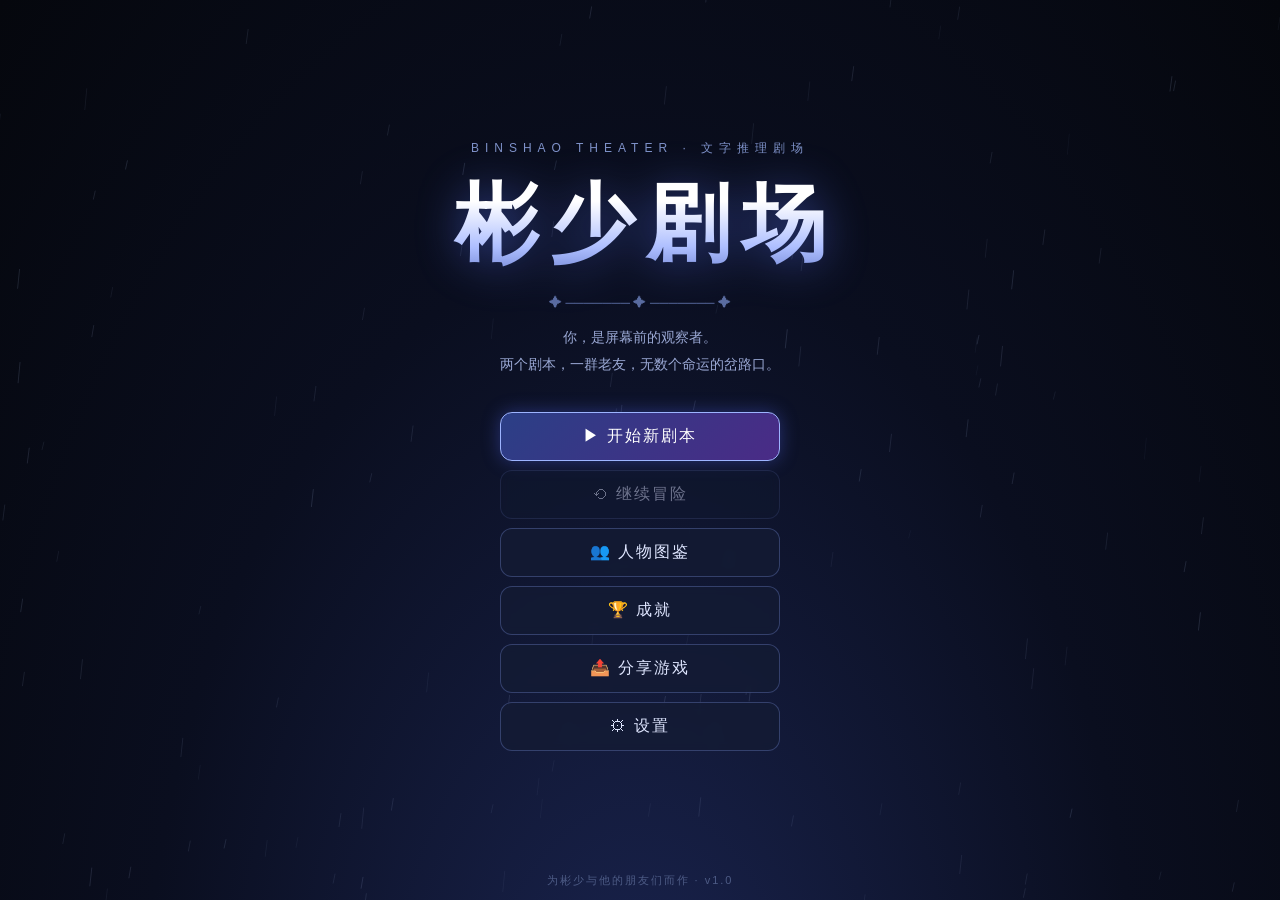
<file: index.html>
<!DOCTYPE html>
<html lang="zh-CN">
<head>
<meta charset="UTF-8">
<meta name="viewport" content="width=device-width, initial-scale=1.0, maximum-scale=1.0, user-scalable=no, viewport-fit=cover">
<meta name="theme-color" content="#0a0e1a">
<title>彬少剧场 · 双面剧本</title>
<link rel="icon" href="data:image/svg+xml,%3Csvg xmlns='http://www.w3.org/2000/svg' viewBox='0 0 100 100'%3E%3Ccircle cx='50' cy='50' r='46' fill='%231a2340'/%3E%3Ctext x='50' y='68' font-size='52' text-anchor='middle' fill='%23ffd76a'%3E彬%3C/text%3E%3C/svg%3E">
<link rel="stylesheet" href="css/style.css?v=14">
<link rel="manifest" href="manifest.webmanifest">
<link rel="apple-touch-icon" href="icon-192.png">
<meta name="apple-mobile-web-app-capable" content="yes">
<meta name="mobile-web-app-capable" content="yes">
<meta name="apple-mobile-web-app-status-bar-style" content="black-translucent">
</head>
<body>
<div id="app">

  <!-- ======== 标题画面 ======== -->
  <div id="titleScreen" class="screen">
    <canvas id="titleFx"></canvas>
    <div class="title-inner">
      <div class="title-sub">BINSHAO THEATER · 文字推理剧场</div>
      <h1 class="title-main">彬少剧场</h1>
      <div class="title-divider">✦ ─────── ✦ ─────── ✦</div>
      <div class="title-desc">你，是屏幕前的观察者。<br>两个剧本，一群老友，无数个命运的岔路口。</div>
      <div class="title-menu">
        <button class="btn-menu primary" id="btnNew">▶ 开始新剧本</button>
        <button class="btn-menu" id="btnContinue">⟲ 继续冒险</button>
        <button class="btn-menu" id="btnGallery">👥 人物图鉴</button>
        <button class="btn-menu" id="btnAch">🏆 成就</button>
        <button class="btn-menu" id="btnShare">📤 分享游戏</button>
        <button class="btn-menu" id="btnSettings">⚙ 设置</button>
      </div>
      <div class="title-foot">为彬少与他的朋友们而作 · v1.0</div>
    </div>
  </div>

  <!-- ======== 剧本选择 ======== -->
  <div id="storySelect" class="screen hidden">
    <div class="select-head">
      <button class="btn-back" id="btnSelectBack">‹ 返回</button>
      <h2>选择你的剧本</h2>
    </div>
    <div class="story-cards">
      <div class="story-card" id="cardStory1">
        <div class="card-tag">剧本 Ⅰ · 推理</div>
        <div class="card-title">雷雨山庄<br>杀人事件</div>
        <div class="card-desc">暴雨封路的山顶别墅，密室中的尸体，六个人，<br>其中一个是凶手。<br><span class="card-hint">「真相只有一个——但通往它的路布满谎言。」</span></div>
        <div class="card-meta">📖 悬疑推理 · 多结局 · 终幕推理问答</div>
      </div>
      <div class="story-card" id="cardStory2">
        <div class="card-tag">剧本 Ⅱ · 冒险</div>
        <div class="card-title">深渊回响</div>
        <div class="card-desc">一张爷爷的旧地图，一座沉入地底三百年的古城，<br>一口据说能回答任何问题的巨钟。<br><span class="card-hint">「如果回声真的会回答——你想问什么？」</span></div>
        <div class="card-meta">🗺️ 团队探险 · 解谜 · 三种结局</div>
      </div>
    </div>
    <div class="select-warn" id="clearWarning">🔓 两个剧本均可直接开始，祝你玩得开心。</div>
  </div>

  <!-- ======== 游戏主画面 ======== -->
  <div id="gameScreen" class="screen hidden">
    <div id="bgLayer"></div>
    <canvas id="rainLayer"></canvas>
    <div id="stage"></div>
    <canvas id="fxLayer"></canvas>
    <div id="vignette"></div>
    <div id="letterboxTop" class="letterbox"></div>
    <div id="letterboxBottom" class="letterbox"></div>

    <div id="topBar">
      <button class="icon-btn" id="btnPause" title="菜单">☰</button>
      <div class="top-title" id="topTitle"></div>
      <button class="icon-btn" id="btnNotebook" title="笔记">📓<span class="badge" id="clueBadge"></span></button>
      <button class="icon-btn" id="btnLog" title="记录">📜</button>
      <button class="icon-btn" id="btnAuto" title="自动">⏩</button>
    </div>

    <div id="dialogueBox">
      <div id="namePlate"></div>
      <div id="dialogueText"></div>
      <div id="nextArrow">▼</div>
      <div id="clickHint">点击任意处继续</div>
    </div>

    <div id="choicePanel" class="hidden"></div>
    <div id="quizPanel" class="hidden"></div>
    <div id="cgCard" class="hidden"><div class="cg-ch"></div><div class="cg-title"></div><div class="cg-tap">点击继续</div></div>
    <div id="toastWrap"></div>
  </div>

  <!-- ======== 结局画面 ======== -->
  <div id="endingScreen" class="screen hidden">
    <canvas id="endingFx"></canvas>
    <div class="ending-inner">
      <div class="ending-rank" id="endingRank"></div>
      <div class="ending-title" id="endingTitle"></div>
      <div class="ending-lines" id="endingLines"></div>
      <div class="ending-rel" id="endingRel"></div>
      <div class="ending-stats" id="endingStats"></div>
      <div class="ending-btns">
        <button class="btn-menu" id="btnEndRetry">↺ 从最近的章节重来</button>
        <button class="btn-menu primary" id="btnEndTitle">⌂ 返回标题</button>
      </div>
    </div>
  </div>

  <!-- ======== 覆盖面板 ======== -->
  <div id="notebookPanel" class="panel hidden">
    <div class="panel-head"><h3>📓 彬少的推理笔记</h3><button class="btn-close" id="btnNotebookClose">✕</button></div>
    <div class="panel-tabs">
      <button class="ptab active" data-tab="clues">线索</button>
      <button class="ptab" data-tab="status">状态</button>
      <button class="ptab" data-tab="ach">成就</button>
    </div>
    <div class="panel-body" id="notebookBody"></div>
  </div>

  <div id="logPanel" class="panel hidden">
    <div class="panel-head"><h3>📜 对话记录</h3><button class="btn-close" id="btnLogClose">✕</button></div>
    <div class="panel-body" id="logBody"></div>
  </div>

  <div id="pauseMenu" class="panel small hidden">
    <div class="panel-head"><h3>☰ 菜单</h3><button class="btn-close" id="btnPauseClose">✕</button></div>
    <div class="pause-btns">
      <button class="btn-menu" id="btnPResume">▶ 继续游戏</button>
      <button class="btn-menu" id="btnPSave">💾 保存进度</button>
      <button class="btn-menu" id="btnPLoad">📂 读取进度</button>
      <button class="btn-menu" id="btnPSettings">⚙ 设置</button>
      <button class="btn-menu danger" id="btnPQuit">⌂ 回到标题</button>
    </div>
    <div id="saveSlots"></div>
  </div>

  <div id="settingsPanel" class="panel small hidden">
    <div class="panel-head"><h3>⚙ 设置</h3><button class="btn-close" id="btnSettingsClose">✕</button></div>
    <div class="setting-row"><label>文字速度</label><div class="seg" id="segSpeed">
      <button data-v="0">慢</button><button data-v="1" class="on">标准</button><button data-v="2">快</button><button data-v="3">瞬间</button>
    </div></div>
    <div class="setting-row"><label>音效 / 音乐</label><div class="seg" id="segSound">
      <button data-v="1" class="on">开</button><button data-v="0">关</button>
    </div></div>
    <div class="setting-row"><label>特效 (低配设备可关)</label><div class="seg" id="segFx">
      <button data-v="1" class="on">开</button><button data-v="0">关</button>
    </div></div>
    <div class="setting-note">设置即时生效并自动保存。</div>
  </div>

  <div id="galleryPanel" class="panel hidden">
    <div class="panel-head"><h3>👥 人物图鉴</h3><button class="btn-close" id="btnGalleryClose">✕</button></div>
    <div class="panel-body" id="galleryBody"></div>
  </div>

  <div id="achPanel" class="panel hidden">
    <div class="panel-head"><h3>🏆 成就</h3><button class="btn-close" id="btnAchClose">✕</button></div>
    <div class="panel-body" id="achBody"></div>
  </div>

</div>
<script src="js/art.js?v=14"></script>
<script src="js/audio.js?v=14"></script>
<script src="js/effects.js?v=14"></script>
<script src="js/characters.js?v=14"></script>
<script src="js/engine.js?v=14"></script>
<script src="js/story1.js?v=14"></script>
<script src="js/story2.js?v=14"></script>
<script src="js/main.js?v=14"></script>
<script>
/* PWA：Service Worker 注册（仅在 https / localhost 生效，普通双击打开会静默跳过） */
if ('serviceWorker' in navigator && (location.protocol === 'https:' || location.hostname === '127.0.0.1' || location.hostname === 'localhost')) {
  addEventListener('load', function () {
    navigator.serviceWorker.register('sw.js').catch(function () {});
  });
}
</script>
</body>
</html>
</file>
<file: css/style.css>
/* ============ 彬少剧场 · 全局样式 ============ */
* { margin:0; padding:0; box-sizing:border-box; -webkit-tap-highlight-color:transparent; }
html, body { height:100%; overflow:hidden; }
body {
  font-family: "PingFang SC","Microsoft YaHei","微软雅黑","Noto Sans SC",sans-serif;
  background:#05070d; color:#e8ecf5; user-select:none;
  -webkit-user-select:none; touch-action:manipulation;
}
#app { position:fixed; inset:0; width:100%; height:100vh; height:100dvh; overflow:hidden; }
.hidden { display:none !important; }
.screen { position:absolute; inset:0; }

button { font-family:inherit; cursor:pointer; border:none; background:none; color:inherit; }

/* ============ 通用按钮 ============ */
.btn-menu {
  display:block; width:280px; max-width:82vw; margin:9px auto; padding:13px 20px;
  background:rgba(20,28,52,.78); border:1px solid rgba(140,165,255,.28);
  border-radius:12px; color:#dfe6ff; font-size:16px; letter-spacing:2px;
  transition:all .2s; backdrop-filter:blur(4px);
}
.btn-menu:hover, .btn-menu:active { background:rgba(60,80,150,.55); border-color:#8ca5ff; transform:translateY(-1px); }
.btn-menu.primary { background:linear-gradient(135deg,#2b3f86,#4a2b86); border-color:#9db4ff; color:#fff; box-shadow:0 0 18px rgba(90,110,255,.35); }
.btn-menu.danger { border-color:rgba(255,110,110,.4); color:#ffb9b9; }
.btn-back { padding:8px 16px; border-radius:10px; background:rgba(30,40,70,.6); border:1px solid rgba(140,165,255,.3); font-size:14px; }

/* ============ 标题画面 ============ */
#titleScreen { background:radial-gradient(ellipse at 50% 120%, #1a2450 0%, #0a0e1f 55%, #05070d 100%); }
#titleFx { position:absolute; inset:0; width:100%; height:100%; }
.title-inner { position:absolute; inset:0; display:flex; flex-direction:column; align-items:center; justify-content:center; text-align:center; padding:20px; animation:fadeIn 1.4s; }
.title-sub { font-size:12px; letter-spacing:6px; color:#7f92c9; margin-bottom:10px; }
.title-main { font-size:clamp(46px,10vw,84px); font-weight:900; letter-spacing:12px; text-indent:12px;
  background:linear-gradient(180deg,#fff 30%,#aebfff 70%,#6a7ecf); -webkit-background-clip:text; background-clip:text; color:transparent;
  filter:drop-shadow(0 4px 22px rgba(90,120,255,.45)); }
.title-divider { color:#5a6ca0; margin:14px 0; font-size:13px; }
.title-desc { font-size:14px; color:#9aa8d4; line-height:1.9; margin-bottom:26px; }
.title-menu { width:100%; }
.title-foot { position:absolute; bottom:calc(12px + env(safe-area-inset-bottom)); width:100%; text-align:center; font-size:11px; color:#4d5b85; letter-spacing:2px; }

/* ============ 剧本选择 ============ */
#storySelect { background:linear-gradient(180deg,#0b1020,#141b33); overflow-y:auto; padding:max(16px, env(safe-area-inset-top)) 16px 40px; }
.select-head { display:flex; align-items:center; gap:14px; margin:8px auto 22px; max-width:960px; }
.select-head h2 { font-size:22px; letter-spacing:4px; color:#cdd8ff; }
.story-cards { display:flex; gap:22px; justify-content:center; flex-wrap:wrap; max-width:1000px; margin:0 auto; }
.story-card {
  flex:1 1 320px; max-width:430px; min-height:330px; padding:26px 24px; border-radius:18px; position:relative; overflow:hidden;
  border:1px solid rgba(140,165,255,.25); background:linear-gradient(160deg,rgba(30,40,80,.9),rgba(16,22,44,.95));
  transition:all .25s; animation:riseIn .6s backwards;
}
.story-card:nth-child(2){ animation-delay:.12s; }
.story-card:hover, .story-card:active { transform:translateY(-6px); border-color:#9db4ff; box-shadow:0 14px 40px rgba(60,80,200,.35); }
#cardStory1 { background:linear-gradient(160deg,rgba(50,32,64,.92),rgba(18,14,32,.96)); }
#cardStory2 { background:linear-gradient(160deg,rgba(18,48,66,.92),rgba(10,22,34,.96)); }
.card-tag { display:inline-block; font-size:12px; letter-spacing:3px; padding:4px 12px; border-radius:20px; background:rgba(120,140,255,.18); color:#aabaff; margin-bottom:14px; }
.card-title { font-size:32px; font-weight:900; letter-spacing:4px; line-height:1.35; margin-bottom:14px;
  background:linear-gradient(90deg,#fff,#ffd76a); -webkit-background-clip:text; background-clip:text; color:transparent; }
#cardStory2 .card-title { background:linear-gradient(90deg,#fff,#6ee7ff); -webkit-background-clip:text; background-clip:text; }
.card-desc { font-size:14px; color:#b9c4e8; line-height:2; }
.card-hint { display:block; margin-top:10px; color:#8a96c9; font-size:13px; }
.card-meta { margin-top:18px; font-size:12px; color:#7683b3; }
.select-warn { text-align:center; margin-top:26px; font-size:13px; color:#7683b3; }

/* ============ 游戏画面 ============ */
#gameScreen { background:#000; }
#bgLayer { position:absolute; inset:0; transition:opacity .6s; }
#bgLayer svg { width:100%; height:100%; display:block; }
#rainLayer { position:absolute; inset:0; width:100%; height:100%; pointer-events:none; opacity:0; transition:opacity 1s; z-index:3; }
#stage { position:absolute; inset:0; z-index:4; pointer-events:none; }
#fxLayer { position:absolute; inset:0; width:100%; height:100%; pointer-events:none; z-index:6; }
#vignette { position:absolute; inset:0; pointer-events:none; z-index:5;
  background:radial-gradient(ellipse at center, transparent 55%, rgba(0,0,0,.5) 100%); }

.letterbox { position:absolute; left:0; right:0; height:0; background:#000; z-index:7; transition:height .8s cubic-bezier(.4,0,.2,1); }
#letterboxTop { top:0; } #letterboxBottom { bottom:0; }
.cinema .letterbox { height:7vh; }

#app.shake1 { animation:shakeA .1s 8; } #app.shake2 { animation:shakeA .07s 14; } #app.shake3 { animation:shakeB .05s 20; }
@keyframes shakeA { 0%,100%{transform:translate(0,0)} 25%{transform:translate(-7px,4px)} 50%{transform:translate(6px,-5px)} 75%{transform:translate(-4px,-3px)} }
@keyframes shakeB { 0%,100%{transform:translate(0,0)} 25%{transform:translate(-12px,8px)} 50%{transform:translate(11px,-9px)} 75%{transform:translate(-8px,-6px)} }
#app.flashwhite #bgLayer, #app.flashwhite #stage { filter:brightness(4) saturate(.3); }

/* ---- 顶栏 ---- */
#topBar { position:absolute; top:0; left:0; right:0; z-index:20; display:flex; align-items:center; gap:8px;
  padding:calc(8px + env(safe-area-inset-top)) 12px 8px;
  background:linear-gradient(180deg,rgba(0,0,0,.55),transparent); }
.top-title { flex:1; text-align:center; font-size:12px; letter-spacing:3px; color:rgba(220,228,255,.55); }
.icon-btn { position:relative; width:40px; height:40px; border-radius:11px; font-size:18px;
  background:rgba(15,22,44,.72); border:1px solid rgba(140,165,255,.22); color:#cdd8ff; transition:all .2s; }
.icon-btn:hover { background:rgba(50,70,130,.8); }
.icon-btn.active { border-color:#ffd76a; color:#ffd76a; }
.badge { position:absolute; top:-5px; right:-5px; min-width:18px; height:18px; padding:0 4px; border-radius:9px;
  background:#e5533d; color:#fff; font-size:11px; line-height:18px; font-weight:700; }

/* ---- 立绘 ---- */
.sprite { position:absolute; bottom:0; width:23vw; max-width:300px; min-width:150px;
  transform:translateX(-50%); transition:all .45s cubic-bezier(.3,0,.2,1), filter .3s;
  filter:brightness(.42) saturate(.6); z-index:4; }
.sprite svg { width:100%; display:block; filter:drop-shadow(0 6px 14px rgba(0,0,0,.55)); }
.sprite.speaking { filter:brightness(1.05) saturate(1.05); z-index:5; }
.sprite.dim { filter:brightness(.3) saturate(.4); }
.sprite.entering { animation:spriteIn .55s backwards; }
@keyframes spriteIn { from{ transform:translateX(-50%) translateY(30px); opacity:0; } to{ transform:translateX(-50%) translateY(0); opacity:1; } }
.pos-L { left:11%; } .pos-LC { left:30%; } .pos-C { left:50%; } .pos-RC { left:70%; } .pos-R { left:89%; }

/* 表情动画 */
.sprite[data-emo="shock"] svg { animation:emoShock .5s 2; }
.sprite[data-emo="angry"] svg { animation:emoAngry .4s 3; }
.sprite[data-emo="fear"] svg { animation:emoAngry .12s 10; }
.sprite[data-emo="laugh"] svg { animation:emoLaugh .5s 2; }
.sprite[data-emo="sad"] svg { animation:emoSad 1.2s; }
.sprite[data-emo="shy"] svg { animation:emoSad 1.4s 2; }
.sprite[data-emo="think"] svg { animation:emoThink 1.4s; }
.sprite[data-emo="cry"] svg { animation:emoSad 1.6s; }
@keyframes emoShock { 0%,100%{transform:translateY(0)} 30%{transform:translateY(-14px)} 60%{transform:translateY(2px)} }
@keyframes emoAngry { 0%,100%{transform:translateX(0) rotate(0)} 25%{transform:translateX(-6px) rotate(-2deg)} 75%{transform:translateX(6px) rotate(2deg)} }
@keyframes emoLaugh { 0%,100%{transform:scale(1)} 40%{transform:scale(1.06) rotate(2deg)} }
@keyframes emoSad { 0%{transform:translateY(0)} 50%{transform:translateY(8px)} 100%{transform:translateY(0)} }
@keyframes emoThink { 0%,100%{transform:rotate(0)} 30%{transform:rotate(-3deg)} 70%{transform:rotate(2deg)} }
.emo-badge { position:absolute; top:2%; right:-8%; font-size:clamp(26px,4vw,40px); animation:badgePop .9s forwards; z-index:6; pointer-events:none; }
@keyframes badgePop { 0%{ transform:scale(0); opacity:0 } 30%{ transform:scale(1.3); opacity:1 } 70%{ transform:scale(1); opacity:1 } 100%{ transform:scale(.9) translateY(-16px); opacity:0 } }

/* ---- 对话框 ---- */
#dialogueBox { position:absolute; left:50%; transform:translateX(-50%); z-index:15;
  bottom:calc(18px + env(safe-area-inset-bottom)); width:min(900px, 94vw);
  min-height:118px; padding:16px 22px 30px; border-radius:16px; cursor:pointer;
  background:linear-gradient(180deg, rgba(10,14,30,.92), rgba(14,18,40,.94));
  border:1px solid rgba(140,165,255,.28); box-shadow:0 8px 40px rgba(0,0,0,.6);
  backdrop-filter:blur(6px); transition:all .3s; }
#dialogueBox.narration { border-color:rgba(160,150,255,.18); background:linear-gradient(180deg, rgba(8,8,18,.93), rgba(12,12,26,.95)); }
#namePlate { position:absolute; top:-17px; left:22px; padding:5px 20px; border-radius:20px; font-size:16px; font-weight:700; letter-spacing:2px;
  color:#fff; background:linear-gradient(135deg,#3a4f9f,#5a3a9f); box-shadow:0 3px 12px rgba(0,0,0,.5); }
#dialogueText { font-size:17px; line-height:1.95; color:#eef1fb; letter-spacing:.5px; min-height:64px; white-space:pre-wrap; }
#dialogueBox.narration #dialogueText { color:#b9c2e0; font-style:normal; }
#nextArrow { position:absolute; right:18px; bottom:8px; font-size:14px; color:#ffd76a; animation:arrowBlink 1s infinite; }
#clickHint { position:absolute; left:22px; bottom:8px; font-size:11px; color:rgba(160,175,220,.4); letter-spacing:2px; }
@keyframes arrowBlink { 0%,100%{opacity:.15; transform:translateY(0)} 50%{opacity:1; transform:translateY(3px)} }
.caret { display:inline-block; width:2px; height:1em; background:#ffd76a; vertical-align:-2px; margin-left:2px; animation:caretB .8s infinite; }
@keyframes caretB { 0%,100%{opacity:1} 50%{opacity:0} }

/* ---- 选项 ---- */
#choicePanel { position:absolute; inset:0; z-index:30; display:flex; flex-direction:column; align-items:center; justify-content:center;
  gap:14px; background:rgba(4,6,14,.55); backdrop-filter:blur(2px); padding:20px; }
.choice-title { font-size:17px; color:#ffd76a; letter-spacing:2px; margin-bottom:8px; text-align:center; text-shadow:0 2px 8px #000; }
.choice-btn { width:min(560px,92vw); padding:15px 22px; text-align:left; font-size:16px; line-height:1.6; color:#e8ecf7;
  background:linear-gradient(135deg,rgba(28,38,74,.94),rgba(40,30,74,.94));
  border:1px solid rgba(150,170,255,.35); border-radius:13px; transition:all .18s; animation:riseIn .4s backwards; }
.choice-btn:hover, .choice-btn:active { border-color:#ffd76a; background:linear-gradient(135deg,rgba(50,64,120,.95),rgba(66,48,120,.95)); transform:scale(1.02); }
.choice-btn .c-icon { margin-right:9px; }
@keyframes riseIn { from{ opacity:0; transform:translateY(22px); } to{ opacity:1; transform:translateY(0);} }

/* ---- 推理问答 ---- */
#quizPanel { position:absolute; inset:0; z-index:30; display:flex; align-items:center; justify-content:center; background:rgba(3,4,10,.82); }
.quiz-box { width:min(680px,94vw); max-height:88vh; overflow-y:auto; padding:26px 24px; border-radius:18px;
  background:linear-gradient(180deg,#131a36,#0d1226); border:2px solid #ffd76a66; box-shadow:0 0 50px rgba(255,200,80,.15); }
.quiz-tag { text-align:center; color:#ffd76a; font-size:13px; letter-spacing:5px; margin-bottom:12px; }
.quiz-q { font-size:18px; line-height:1.8; text-align:center; color:#fff; margin-bottom:20px; white-space:pre-wrap; }
.quiz-opts { display:flex; flex-direction:column; gap:10px; }
.quiz-opt { padding:13px 18px; text-align:left; font-size:15px; color:#dfe6ff; border-radius:11px;
  background:rgba(30,40,80,.7); border:1px solid rgba(140,165,255,.3); transition:all .18s; }
.quiz-opt:hover, .quiz-opt:active { border-color:#ffd76a; background:rgba(70,85,150,.8); }
.quiz-wrong-shake { animation:emoAngry .3s 3; border-color:#e5533d !important; }

/* ---- 章节卡 ---- */
#cgCard { position:absolute; inset:0; z-index:40; background:#000; display:flex; flex-direction:column;
  align-items:center; justify-content:center; cursor:pointer; }
.cg-ch { font-size:15px; letter-spacing:8px; color:#8a96c9; margin-bottom:22px; animation:cgIn 1.2s backwards; }
.cg-title { font-size:clamp(30px,6vw,48px); font-weight:900; letter-spacing:10px; color:#f2f4ff;
  text-shadow:0 0 30px rgba(120,150,255,.5); animation:cgIn 1.2s .25s backwards; }
.cg-tap { position:absolute; bottom:calc(40px + env(safe-area-inset-bottom)); font-size:12px; color:#4d5b85; letter-spacing:3px; animation:arrowBlink 1.6s infinite; }
@keyframes cgIn { from{ opacity:0; transform:translateY(18px); letter-spacing:16px; } to{ opacity:1; transform:translateY(0);} }

/* ---- toast ---- */
#toastWrap { position:absolute; top:calc(64px + env(safe-area-inset-top)); left:0; right:0; z-index:35; display:flex; flex-direction:column; align-items:center; gap:8px; pointer-events:none; }
.toast { padding:9px 22px; border-radius:22px; font-size:14px; letter-spacing:1px; color:#fff;
  background:rgba(20,28,56,.92); border:1px solid rgba(160,180,255,.4); box-shadow:0 4px 20px rgba(0,0,0,.5);
  animation:toastIn 3s forwards; }
.toast.gold { border-color:#ffd76a; color:#ffd76a; }
.toast.clue-toast { border-color:#7ee7a2; color:#aef0c6; }
@keyframes toastIn { 0%{ opacity:0; transform:translateY(-14px);} 10%{ opacity:1; transform:translateY(0);} 80%{ opacity:1;} 100%{ opacity:0; transform:translateY(-8px);} }

/* ============ 结局画面 ============ */
#endingScreen { background:radial-gradient(ellipse at 50% 100%, #16204a, #070a16 70%); overflow-y:auto; }
#endingFx { position:absolute; inset:0; width:100%; height:100%; pointer-events:none; }
.ending-inner { position:relative; min-height:100%; display:flex; flex-direction:column; align-items:center; justify-content:center; padding:40px 20px; text-align:center; animation:fadeIn 1.6s; }
.ending-rank { font-size:15px; letter-spacing:6px; color:#8a96c9; margin-bottom:14px; }
.ending-rank b { font-size:30px; color:#ffd76a; }
.ending-title { font-size:clamp(30px,7vw,52px); font-weight:900; letter-spacing:8px; margin-bottom:26px;
  background:linear-gradient(90deg,#fff,#ffd76a); -webkit-background-clip:text; background-clip:text; color:transparent; }
.ending-lines { max-width:640px; font-size:16px; line-height:2.3; color:#c6d0ee; white-space:pre-wrap; margin-bottom:28px; }
.ending-rel { max-width:600px; width:100%; font-size:13px; color:#9aa6cc; line-height:2.15; margin:0 auto 24px; text-align:left;
  background:rgba(14,20,44,.6); border:1px solid rgba(140,165,255,.18); border-radius:14px; padding:16px 20px; }
.ending-stats { font-size:13px; color:#8a96c9; line-height:2; margin-bottom:30px; }
.ending-btns { display:flex; flex-direction:column; align-items:center; }

/* ============ 面板 ============ */
.panel { position:absolute; inset:0; z-index:50; background:rgba(5,7,15,.88); backdrop-filter:blur(8px);
  display:flex; flex-direction:column; animation:fadeIn .25s; }
.panel.small { inset:auto; position:absolute; left:50%; top:50%; transform:translate(-50%,-50%);
  width:min(440px,94vw); max-height:86vh; border-radius:18px; background:linear-gradient(180deg,#141c38,#0d1226);
  border:1px solid rgba(140,165,255,.3); box-shadow:0 20px 60px rgba(0,0,0,.7); }
.panel-head { display:flex; align-items:center; justify-content:space-between; padding:16px 20px; border-bottom:1px solid rgba(140,165,255,.15); }
.panel-head h3 { font-size:17px; letter-spacing:2px; color:#cdd8ff; }
.btn-close { width:36px; height:36px; border-radius:10px; font-size:16px; color:#cdd8ff; background:rgba(50,60,110,.5); }
.panel-body { flex:1; overflow-y:auto; padding:18px; -webkit-overflow-scrolling:touch; }
.panel-tabs { display:flex; gap:8px; padding:12px 18px 0; }
.ptab { padding:8px 18px; border-radius:10px 10px 0 0; font-size:14px; color:#8a96c9; background:rgba(30,40,80,.4); }
.ptab.active { color:#ffd76a; background:rgba(70,85,150,.5); }

/* 线索列表 */
.clue-item { display:flex; gap:12px; padding:13px 14px; margin-bottom:10px; border-radius:12px;
  background:rgba(24,32,62,.7); border:1px solid rgba(140,165,255,.18); animation:riseIn .3s backwards; }
.clue-icon { width:40px; height:40px; flex:none; border-radius:10px; background:linear-gradient(135deg,#2b3f86,#4a2b86);
  display:flex; align-items:center; justify-content:center; font-size:19px; }
.clue-name { font-size:15px; color:#ffe9a8; margin-bottom:3px; }
.clue-desc { font-size:13px; color:#a9b4d8; line-height:1.7; }
.clue-empty { text-align:center; color:#5a6890; padding:50px 0; line-height:2.2; }

/* 状态页 */
.stat-row { display:flex; align-items:center; gap:12px; margin-bottom:16px; }
.stat-row .bar { flex:1; height:10px; border-radius:5px; background:rgba(255,255,255,.08); overflow:hidden; }
.stat-row .bar i { display:block; height:100%; border-radius:5px; transition:width .6s; }
.stat-name { width:70px; font-size:14px; color:#cdd8ff; }
.stat-val { width:34px; text-align:right; font-size:14px; color:#ffd76a; }
.status-tip { font-size:13px; color:#8a96c9; line-height:2; border-top:1px dashed rgba(140,165,255,.2); padding-top:14px; }

/* 成就 */
.ach-item { display:flex; gap:12px; align-items:center; padding:12px 14px; margin-bottom:10px; border-radius:12px;
  background:rgba(24,32,62,.7); border:1px solid rgba(140,165,255,.15); }
.ach-item.locked { opacity:.45; filter:grayscale(1); }
.ach-icon { font-size:26px; }
.ach-name { font-size:15px; color:#ffe9a8; }
.ach-desc { font-size:12px; color:#8a96c9; margin-top:2px; }

/* 记录 */
.log-line { padding:8px 6px; border-bottom:1px solid rgba(140,165,255,.08); font-size:14px; line-height:1.9; color:#c6d0ee; }
.log-line b { color:#8fa8ff; margin-right:8px; }

/* 暂停菜单 */
.pause-btns { padding:16px 18px 6px; }
#saveSlots { padding:10px 18px 18px; max-height:32vh; overflow-y:auto; }
.slot { display:flex; justify-content:space-between; align-items:center; padding:11px 14px; margin-top:8px; border-radius:11px;
  background:rgba(28,36,70,.7); border:1px solid rgba(140,165,255,.22); font-size:13px; color:#c6d0ee; }
.slot .s-btns { display:flex; gap:8px; }
.slot button { padding:6px 13px; border-radius:8px; font-size:12px; background:rgba(70,90,160,.6); color:#fff; }
.slot button:hover { background:rgba(100,120,200,.8); }

/* 设置 */
.setting-row { display:flex; align-items:center; justify-content:space-between; padding:14px 4px; border-bottom:1px solid rgba(140,165,255,.1); }
.setting-row label { font-size:14px; color:#c6d0ee; }
.seg { display:flex; border-radius:10px; overflow:hidden; border:1px solid rgba(140,165,255,.3); }
.seg button { padding:7px 14px; font-size:13px; color:#8a96c9; background:rgba(28,36,70,.7); }
.seg button.on { background:linear-gradient(135deg,#3a4f9f,#5a3a9f); color:#fff; }
.setting-note { padding:14px 4px; font-size:12px; color:#5a6890; }

/* 图鉴 */
.gallery-card { display:flex; gap:16px; padding:16px; margin-bottom:14px; border-radius:14px; background:rgba(24,32,62,.72);
  border:1px solid rgba(140,165,255,.18); }
.gallery-card .g-avatar { width:96px; flex:none; border-radius:12px; overflow:hidden; background:rgba(10,14,30,.6); }
.g-name { font-size:18px; font-weight:700; margin-bottom:2px; }
.g-role { font-size:12px; letter-spacing:1px; margin-bottom:8px; }
.g-desc { font-size:13px; color:#a9b4d8; line-height:1.85; }
.g-quote { margin-top:8px; font-size:13px; color:#8fa8ff; font-style:italic; }

/* 通用动画 */
@keyframes fadeIn { from{opacity:0} to{opacity:1} }

/* ============ 移动端 ============ */
@media (max-width:760px) {
  .sprite { width:42vw; max-width:230px; bottom:calc(112px + env(safe-area-inset-bottom)); }
  .pos-L { left:6%; } .pos-R { left:94%; } .pos-LC { left:27%; } .pos-RC { left:73%; }
  #dialogueBox { min-height:104px; padding:14px 16px 26px; bottom:calc(12px + env(safe-area-inset-bottom)); }
  #dialogueText { font-size:15.5px; line-height:1.85; min-height:58px; }
  #namePlate { font-size:14px; top:-15px; left:16px; padding:4px 15px; }
  .choice-btn { font-size:14.5px; padding:13px 16px; }
  .quiz-q { font-size:16px; }
  .quiz-opt { font-size:14px; }
  .top-title { display:none; }
  .story-card { min-height:0; padding:20px; }
  .card-title { font-size:26px; }
  .icon-btn { width:38px; height:38px; }
}
@media (max-width:400px) {
  .sprite { min-width:120px; width:38vw; }
  .pos-L { left:2%; } .pos-R { left:98%; }
}
/* 横屏矮屏 */
@media (max-height:480px) {
  #dialogueBox { min-height:88px; }
  #dialogueText { min-height:44px; font-size:14px; }
  .sprite { max-width:190px; }
}

.end-badge { color:#ffd76a; }
.end-badge::before { content:'— '; color:#5a6890; }

/* ============ 图鉴 v2 · 档案页 ============ */
#galleryBody.panel-body { overflow:hidden; padding:14px; }
.g-layout { display:flex; gap:16px; height:100%; min-height:0; }
.g-list { width:160px; flex:none; overflow-y:auto; display:flex; flex-direction:column; gap:7px; padding-right:4px; }
.g-chip { display:flex; align-items:center; gap:9px; padding:5px 8px; border-radius:11px;
  background:rgba(24,32,62,.6); border:1px solid rgba(140,165,255,.14); cursor:pointer; transition:all .15s; text-align:left; }
.g-chip:hover { background:rgba(40,52,100,.7); }
.g-chip.on { border-color:#ffd76a; background:rgba(64,76,140,.75); }
.g-chip .g-ava { width:46px; height:46px; border-radius:9px; overflow:hidden; background:rgba(10,14,30,.65); flex:none; }
.g-chip .g-ava svg { width:100%; height:100%; display:block; }
.g-chip .g-nm { font-size:13.5px; color:#c6d0ee; white-space:nowrap; }
.g-chip.on .g-nm { color:#ffe9a8; }
.g-detail { flex:1; overflow-y:auto; padding:2px 10px 2px 2px; }
.g-head { display:flex; gap:16px; align-items:center; margin-bottom:12px; }
.g-head .g-avatar { width:112px; flex:none; border-radius:14px; overflow:hidden; background:rgba(10,14,30,.6); border:1px solid rgba(140,165,255,.2); }
.g-head .g-avatar svg { width:100%; display:block; }
.g-head .g-name { font-size:22px; font-weight:800; }
.g-head .g-role { font-size:13px; margin:2px 0 6px; }
.g-head .g-quote { font-size:12.5px; color:#8fa8ff; font-style:italic; line-height:1.7; }
.g-bio { font-size:13.5px; color:#b9c4e8; line-height:1.9; margin-bottom:14px; }
.g-profile { display:flex; flex-wrap:wrap; gap:8px; margin-bottom:6px; }
.g-profile span { font-size:12.5px; padding:5px 12px; border-radius:16px;
  background:rgba(40,50,95,.55); border:1px solid rgba(140,165,255,.18); color:#aab6dd; }
.g-profile b { color:#ffd76a; font-weight:600; margin-right:5px; }
.g-sec { font-size:13px; letter-spacing:3px; color:#8a96c9; margin:16px 0 10px; padding-left:10px; border-left:3px solid #ffd76a; }
.g-trait { padding:12px 14px; margin-bottom:10px; border-radius:12px;
  background:rgba(24,32,62,.7); border:1px solid rgba(140,165,255,.15); }
.g-trait .t-tag { display:inline-block; font-size:13.5px; color:#ffd76a; margin-bottom:6px; font-weight:700; }
.g-trait .t-d { font-size:13.5px; color:#b9c4e8; line-height:1.8; }
.g-trait .t-story { margin-top:10px; padding:10px 13px; border-radius:9px;
  background:rgba(10,14,28,.65); border-left:2px solid rgba(255,215,106,.5); }
.g-trait .t-story b { display:block; font-size:13px; color:#ffe9a8; margin-bottom:4px; }
.g-trait .t-story p { font-size:13px; color:#9aa6cc; line-height:1.85; }
.g-note { font-size:11.5px; color:#5a6890; text-align:center; padding:8px 0 2px; }
@media (max-width:760px) {
  .g-layout { flex-direction:column; }
  .g-list { flex-direction:row; width:100%; overflow-x:auto; overflow-y:hidden; padding-bottom:8px; }
  .g-chip { flex:none; flex-direction:column; padding:6px; width:76px; gap:5px; }
  .g-chip .g-ava { width:58px; height:58px; }
  .g-chip .g-nm { font-size:11px; text-align:center; }
  .g-head { gap:12px; }
  .g-head .g-avatar { width:92px; }
}
</file>
